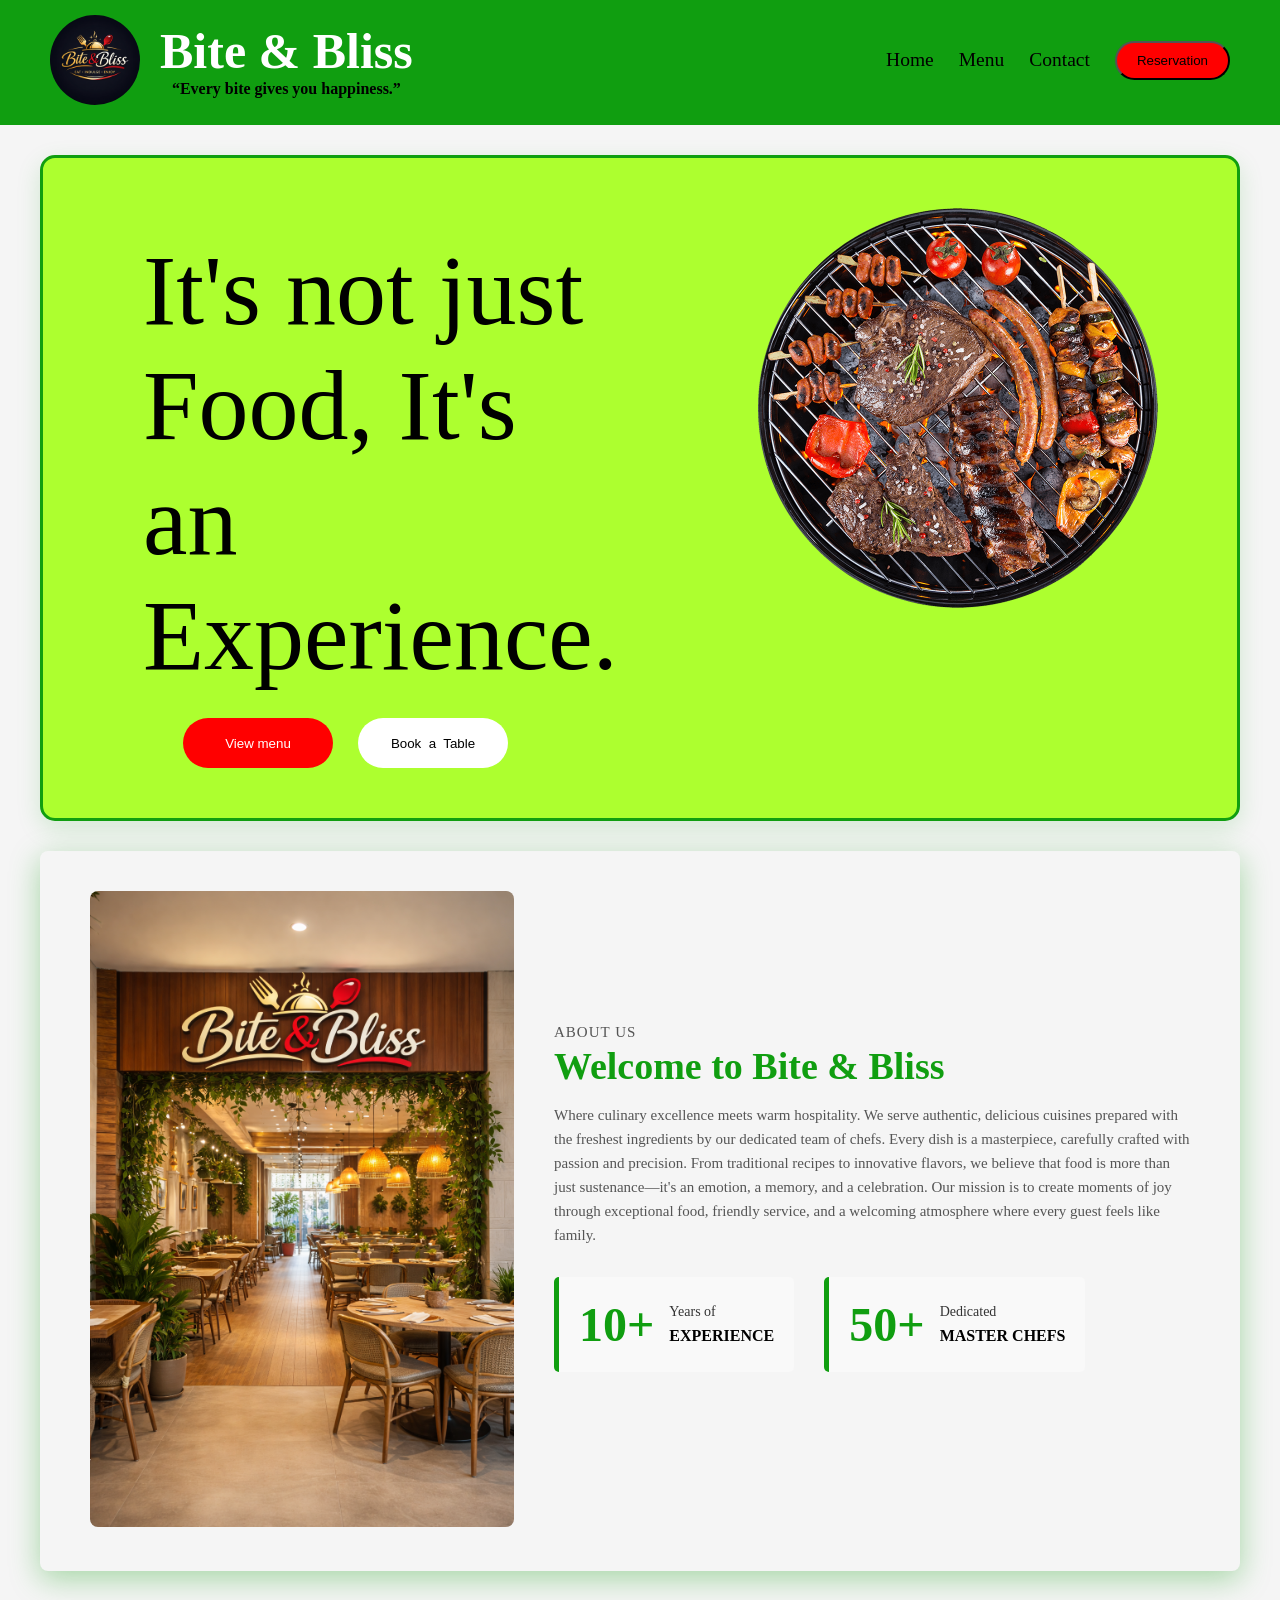
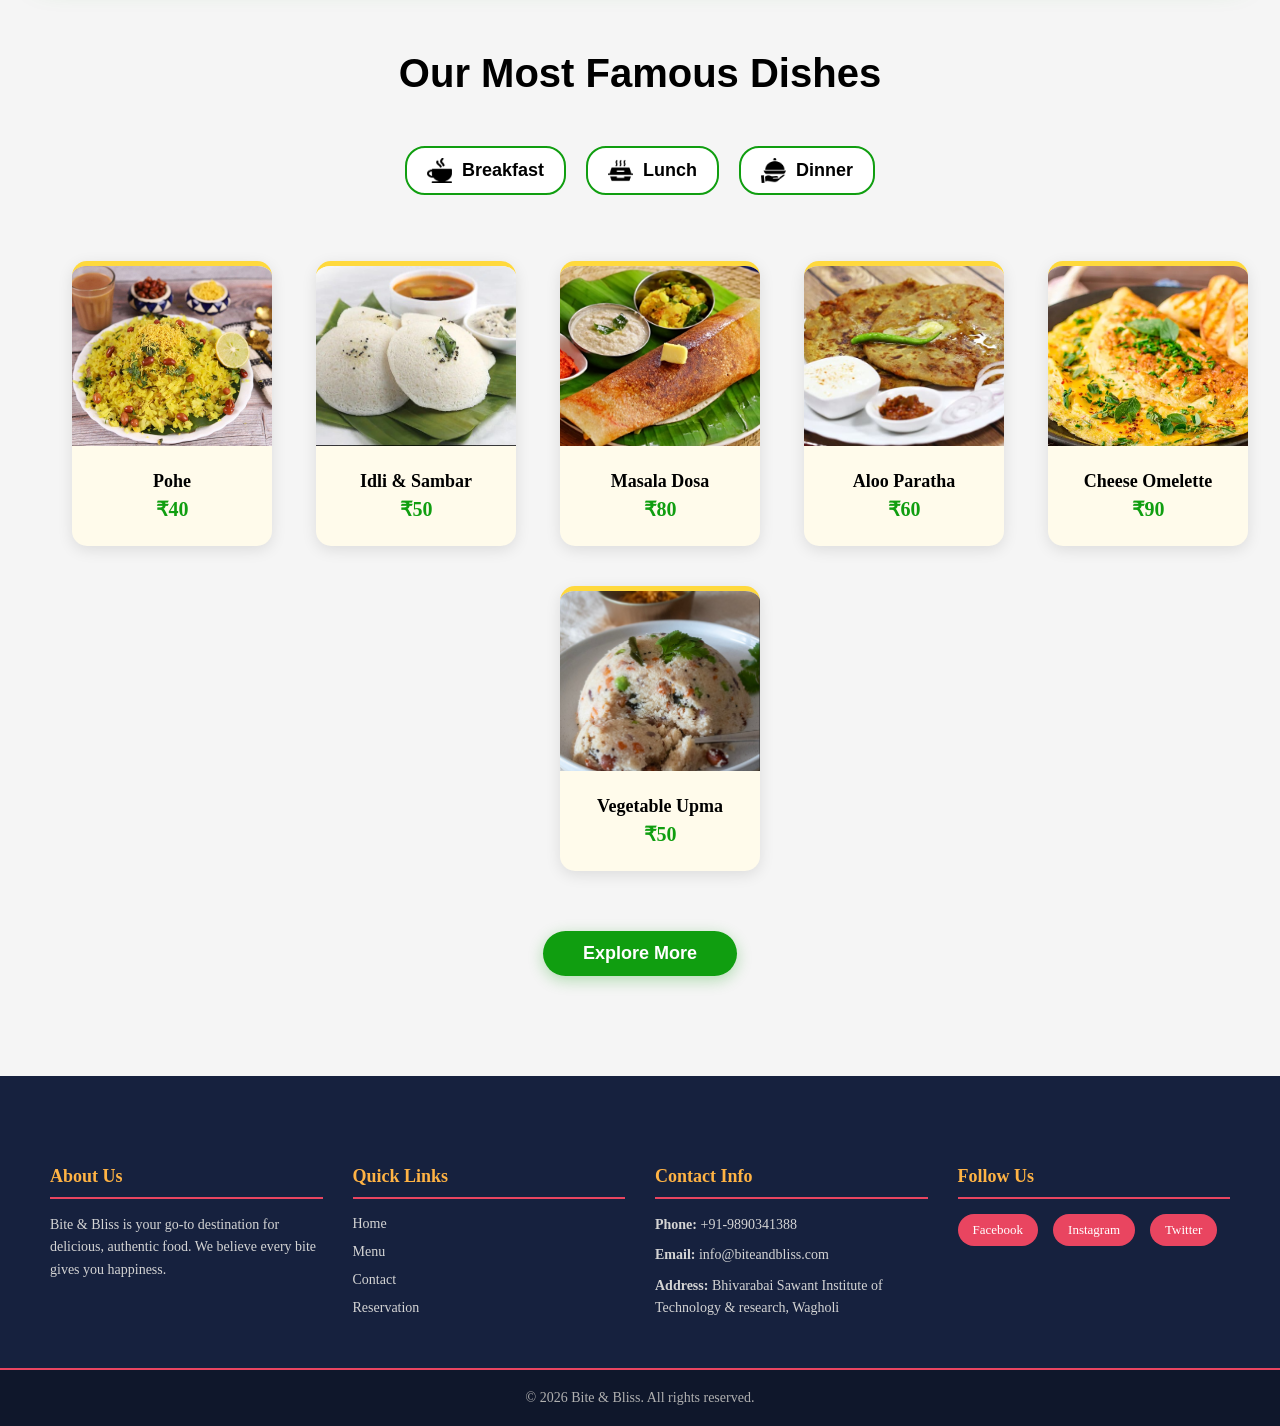
<file: index.html>
<!DOCTYPE html>
<html lang="en">
<head>
    <meta charset="UTF-8">
    <meta name="viewport" content="width=device-width, initial-scale=1.0">
    <link rel="stylesheet" href="style.css">
    <link rel="icon" type="image/png" href="./images/logo.png">
    <title>Bite & Bliss</title>
</head>
<body>

    <!-- Header Section -->
    <div class="header">
        <div class="name">
            <img src="./images/logo.png" alt="Bite & Bliss Logo" class="logo"> 
            <div class="header_text">
                <h1>Bite & Bliss </h1>
                <b>“Every bite gives you happiness.”</b>
            </div>
        </div>
        <div class="header_content"> 
            <a href="index.html">Home</a>
            <a href="menu.html">Menu</a>
            <a href="contact.html">Contact</a>
            <button href="reservation.html" class="reserve"> Reservation</button>
        </div>
    </div>
    <!-- Header Section -->

    <!-- body Section -->
     <div>
        <div class="main">
            <div class="main_content">
                <div> 
                    <p> It's not just Food, It's an Experience.</p>
                </div>
                <div style="margin-top: 25px; margin-left: 40px; display: flex; gap: 25px;">
                    <button class="menu_button" onclick="window.location.href='menu.html'"> View menu </button>
                    <button class="book_table"> Book &nbsp;a&nbsp; Table</button> 
                </div>
            </div>
            <div>
                <img src="./images/food.png" alt="Food Image" class="food_image">
            </div>
        </div>

        <!-- About Us Section -->
        <div class="about_us_section">
            <div class="about_simple">
                <div class="about_left">
                    <img src="./images/restro_interior_f.png" alt="Bite & Bliss Restaurant" class="about_img">
                </div>
                <div class="about_right">
                    <p class="about_us_label">About us</p>
                    <h1 class="about_welcome_heading">Welcome to Bite & Bliss</h1>
                    <p class="about_description">Where culinary excellence meets warm hospitality. We serve authentic, delicious cuisines prepared with the freshest ingredients by our dedicated team of chefs. Every dish is a masterpiece, carefully crafted with passion and precision. From traditional recipes to innovative flavors, we believe that food is more than just sustenance—it's an emotion, a memory, and a celebration. Our mission is to create moments of joy through exceptional food, friendly service, and a welcoming atmosphere where every guest feels like family.</p>
                    <div class="about_highlights">
                        <div class="highlight_box">
                            <div class="highlight_number">10+</div>
                            <div class="highlight_text">Years of<br><strong>EXPERIENCE</strong></div>
                        </div>
                        <div class="highlight_box">
                            <div class="highlight_number">50+</div>
                            <div class="highlight_text">Dedicated<br><strong>MASTER CHEFS</strong></div>
                        </div>
                    </div>
                </div>
            </div>
        </div>
        <!-- About Us Section -->

        <div class="menu_section">
            <div class="menu_heading">
                <h1>Our Most Famous Dishes </h1>
            </div>
            <div class="eating_time">
                <button class="meal_btn" onclick="filterMenu('breakfast')"> <img src="./images/breakfast.png" alt="Breakfast Image" class="eating_icon"> Breakfast </button>
                <button class="meal_btn" onclick="filterMenu('lunch')"> <img src="./images/lunch.png" alt="Lunch Image" class="eating_icon"> Lunch </button>
                <button class="meal_btn" onclick="filterMenu('dinner')"> <img src="./images/dinner.png" alt="Dinner Image" class="eating_icon"> Dinner </button>
            </div>
           <menu id="menuContainer">
                <!-- BREAKFAST ITEMS -->
                <div class="menu_item breakfast">
                    <div class="card">
                        <img src="./images/pohe.jpg" alt="Pohe" class="dish_image">
                        <div class="card_content">
                            <p class="dish_name">Pohe</p>
                            <p class="dish_price">₹40</p>
                        </div>
                    </div>
                </div>
                <div class="menu_item breakfast">
                    <div class="card">
                        <img src="./images/idli.jpg" alt="Idli" class="dish_image">
                        <div class="card_content">
                            <p class="dish_name">Idli & Sambar</p>
                            <p class="dish_price">₹50</p>
                        </div>
                    </div>
                </div>
                <div class="menu_item breakfast">
                    <div class="card">
                        <img src="./images/dosa.jpg" alt="Dosa" class="dish_image">
                        <div class="card_content">
                            <p class="dish_name"> Masala Dosa</p>
                            <p class="dish_price">₹80</p>
                        </div>
                    </div>
                </div>
                <div class="menu_item breakfast">
                    <div class="card">
                        <img src="./images/paratha.jpg" alt="Paratha" class="dish_image">
                        <div class="card_content">
                            <p class="dish_name">Aloo Paratha</p>
                            <p class="dish_price">₹60</p>
                        </div>
                    </div>
                </div>
                <div class="menu_item breakfast">
                    <div class="card">
                        <img src="./images/omellette.jpg" alt="Omelette" class="dish_image">
                        <div class="card_content">
                            <p class="dish_name">Cheese Omelette</p>
                            <p class="dish_price">₹90</p>
                        </div>
                    </div>
                </div>
                <div class="menu_item breakfast">
                    <div class="card">
                        <img src="./images/Upma.jpg" alt="Upma" class="dish_image">
                        <div class="card_content">
                            <p class="dish_name">Vegetable Upma</p>
                            <p class="dish_price">₹50</p>
                        </div>
                    </div>
                </div>

                <!-- LUNCH ITEMS -->
                <div class="menu_item lunch" style="display: none;">
                    <div class="card">
                        <img src="./images/biryani.jpg" alt="Biryani" class="dish_image">
                        <div class="card_content">
                            <p class="dish_name">Hyderabadi Biryani</p>
                            <p class="dish_price">₹320</p>
                        </div>
                    </div>
                </div>
                <div class="menu_item lunch" style="display: none;">
                    <div class="card">
                        <img src="./images/indian_thali.jpg" alt="Thali" class="dish_image">
                        <div class="card_content">
                            <p class="dish_name">Indian Thali</p>
                            <p class="dish_price">₹260</p>
                        </div>
                    </div>
                </div>
                <div class="menu_item lunch" style="display: none;">
                    <div class="card">
                        <img src="./images/butter_chicken.jpg" alt="Butter Chicken" class="dish_image">
                        <div class="card_content">
                            <p class="dish_name">Butter Chicken</p>
                            <p class="dish_price">₹280</p>
                        </div>
                    </div>
                </div>
                <div class="menu_item lunch" style="display: none;">
                    <div class="card">
                        <img src="./images/paneer_tikka.jpg" alt="Paneer Tikka" class="dish_image">
                        <div class="card_content">
                            <p class="dish_name">Paneer Tikka Masala</p>
                            <p class="dish_price">₹250</p>
                        </div>
                    </div>
                </div>
                <div class="menu_item lunch" style="display: none;">
                    <div class="card">
                        <img src="./images/margharita.jpg" alt="Pizza" class="dish_image">
                        <div class="card_content">
                            <p class="dish_name">Margherita Pizza</p>
                            <p class="dish_price">₹180</p>
                        </div>
                    </div>
                </div>
                <div class="menu_item lunch" style="display: none;">
                    <div class="card">
                        <img src="./images/pulao.jpg" alt="Pulao" class="dish_image">
                        <div class="card_content">
                            <p class="dish_name">Vegetable Pulao</p>
                            <p class="dish_price">₹120</p>
                        </div>
                    </div>
                </div>

                <!-- DINNER ITEMS -->
                <div class="menu_item dinner" style="display: none;">
                    <div class="card">
                        <img src="./images/roti_curry.png" alt="Roti & Curry" class="dish_image">
                        <div class="card_content">
                            <p class="dish_name">Roti & Curry</p>
                            <p class="dish_price">₹120</p>
                        </div>
                    </div>
                </div>
                <div class="menu_item dinner" style="display: none;">
                    <div class="card">
                        <img src="./images/dal_makhani.jpg" alt="Dal & Rice" class="dish_image">
                        <div class="card_content">
                            <p class="dish_name">Dal Makhani Rice</p>
                            <p class="dish_price">₹180</p>
                        </div>
                    </div>
                </div>
                <div class="menu_item dinner" style="display: none;">
                    <div class="card">
                        <img src="./images/tanduri_chicken.jpg" alt="Tandoori Chicken" class="dish_image">
                        <div class="card_content">
                            <p class="dish_name">Tandoori Chicken</p>
                            <p class="dish_price">₹280</p>
                        </div>
                    </div>
                </div>
                <div class="menu_item dinner" style="display: none;">
                    <div class="card">
                        <img src="./images/garlic_naan.jpg" alt="Garlic Naan" class="dish_image">
                        <div class="card_content">
                            <p class="dish_name">Garlic Naan</p>
                            <p class="dish_price">₹80</p>
                        </div>
                    </div>
                </div>
                <div class="menu_item dinner" style="display: none;">
                    <div class="card">
                        <img src="./images/spagheti.webp" alt="Spaghetti" class="dish_image">
                        <div class="card_content">
                            <p class="dish_name">Spaghetti Carbonara</p>
                            <p class="dish_price">₹210</p>
                        </div>
                    </div>
                </div>
                <div class="menu_item dinner" style="display: none;">
                    <div class="card">
                        <img src="./images/fish_curry.jpg" alt="Fish Curry" class="dish_image">
                        <div class="card_content">
                            <p class="dish_name">Fish Curry</p>
                            <p class="dish_price">₹260</p>
                        </div>
                    </div>
                </div>
            </menu>
            <div style="text-align: center; margin-top: 40px;">
                <button class="explore_more_btn" onclick="window.location.href='menu.html'">Explore More</button>
            </div>
        </div>
    </div>
    <!-- body Section -->

    <div class="footer">
        <div class="footer_container">
            <div class="footer_section">
                <h3>About Us</h3>
                <p>Bite & Bliss is your go-to destination for delicious, authentic food. We believe every bite gives you happiness.</p>
            </div>

            <div class="footer_section">
                <h3>Quick Links</h3>
                <ul>
                    <li><a href="index.html">Home</a></li>
                    <li><a href="menu.html">Menu</a></li>
                    <li><a href="contact.html">Contact</a></li>
                    <li><a href="reservation.html">Reservation</a></li>
                </ul>
            </div>

            <div class="footer_section">
                <h3>Contact Info</h3>
                <p><strong>Phone:</strong> +91-9890341388</p>
                <p><strong>Email:</strong> info@biteandbliss.com</p>
                <p><strong>Address:</strong> Bhivarabai Sawant Institute of Technology & research, Wagholi</p>
            </div>

            <div class="footer_section">
                <h3>Follow Us</h3>
                <div class="social_links">
                    <a href="https://www.instagram.com/prasadpatil.in?utm_source=ig_web_button_share_sheet&igsh=ZDNlZDc0MzIxNw==" class="social_icon">Facebook</a>
                    <a href="#" class="social_icon">Instagram</a>
                    <a href="#" class="social_icon">Twitter</a>
                </div>
            </div>
        </div>

        <div class="footer_bottom">
            <p>&copy; 2026 Bite & Bliss. All rights reserved.</p>
        </div>
    </div>

</body>
</html>
</file>
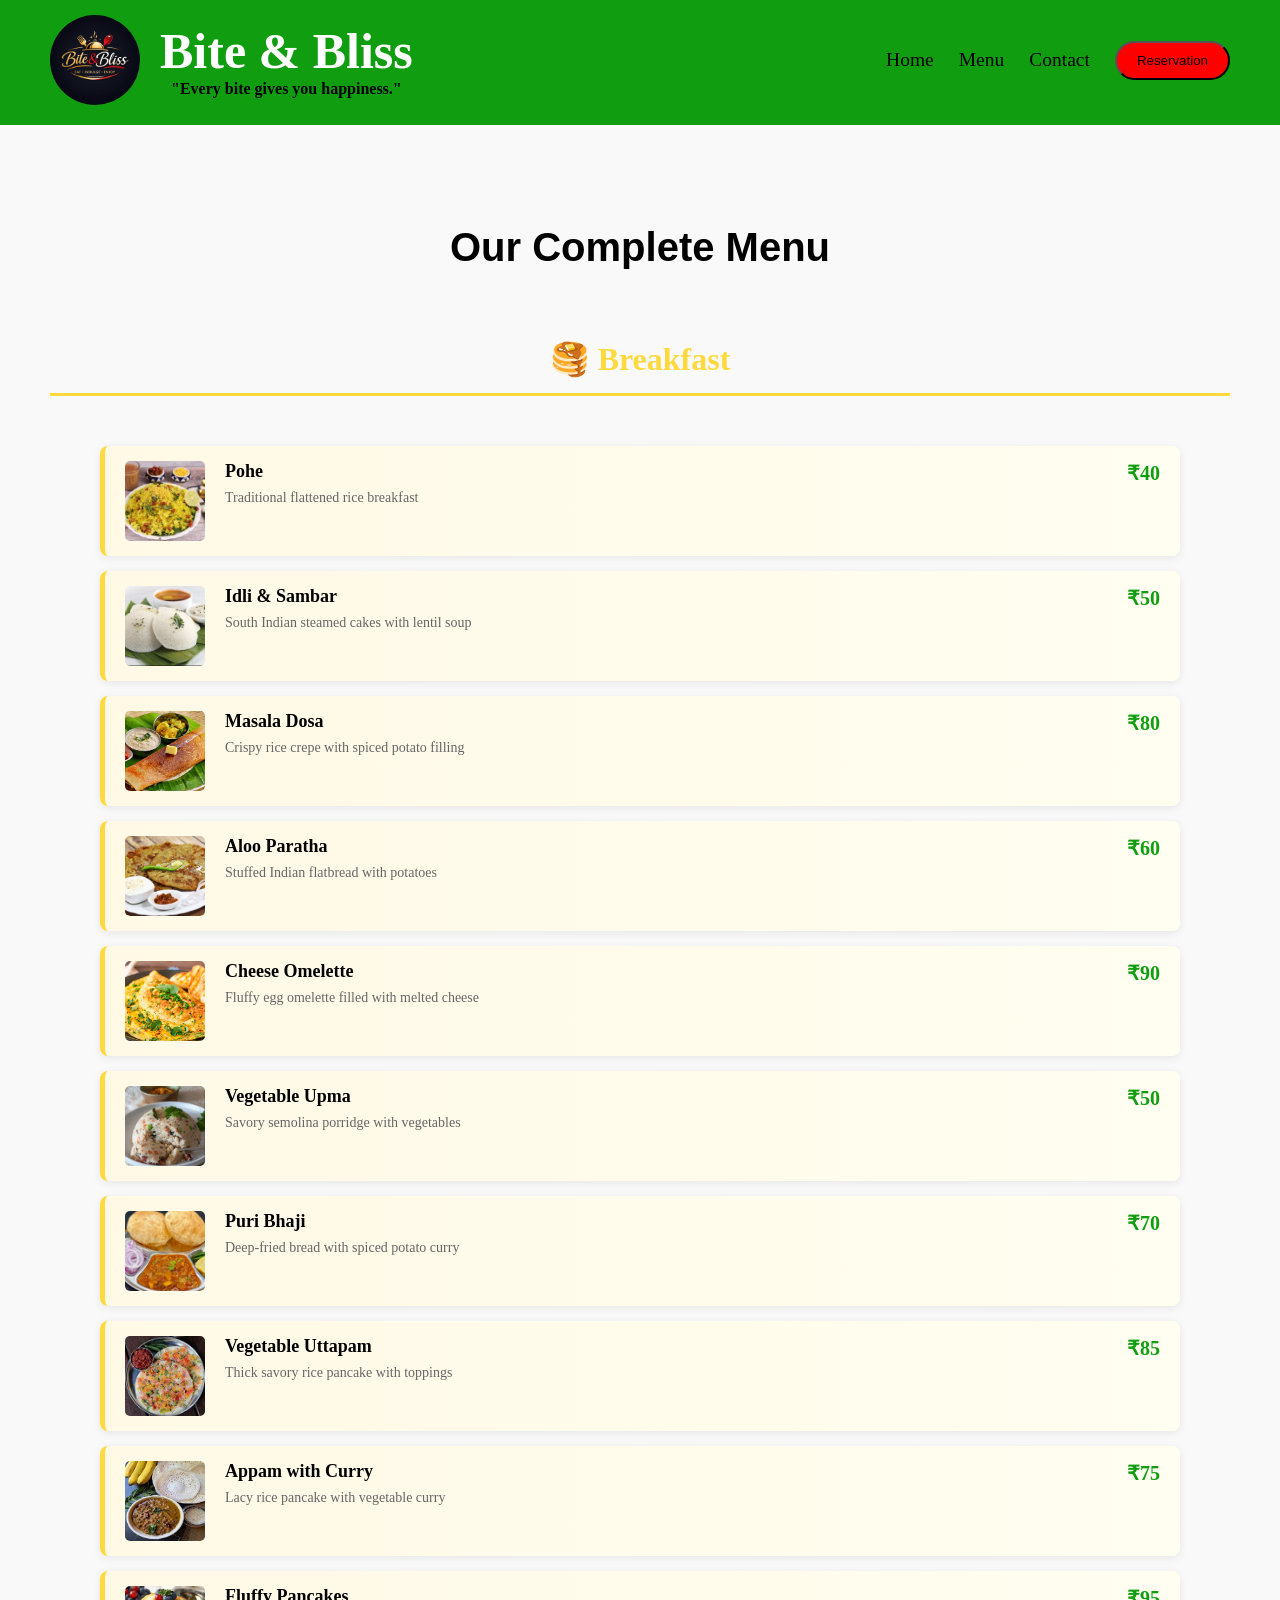
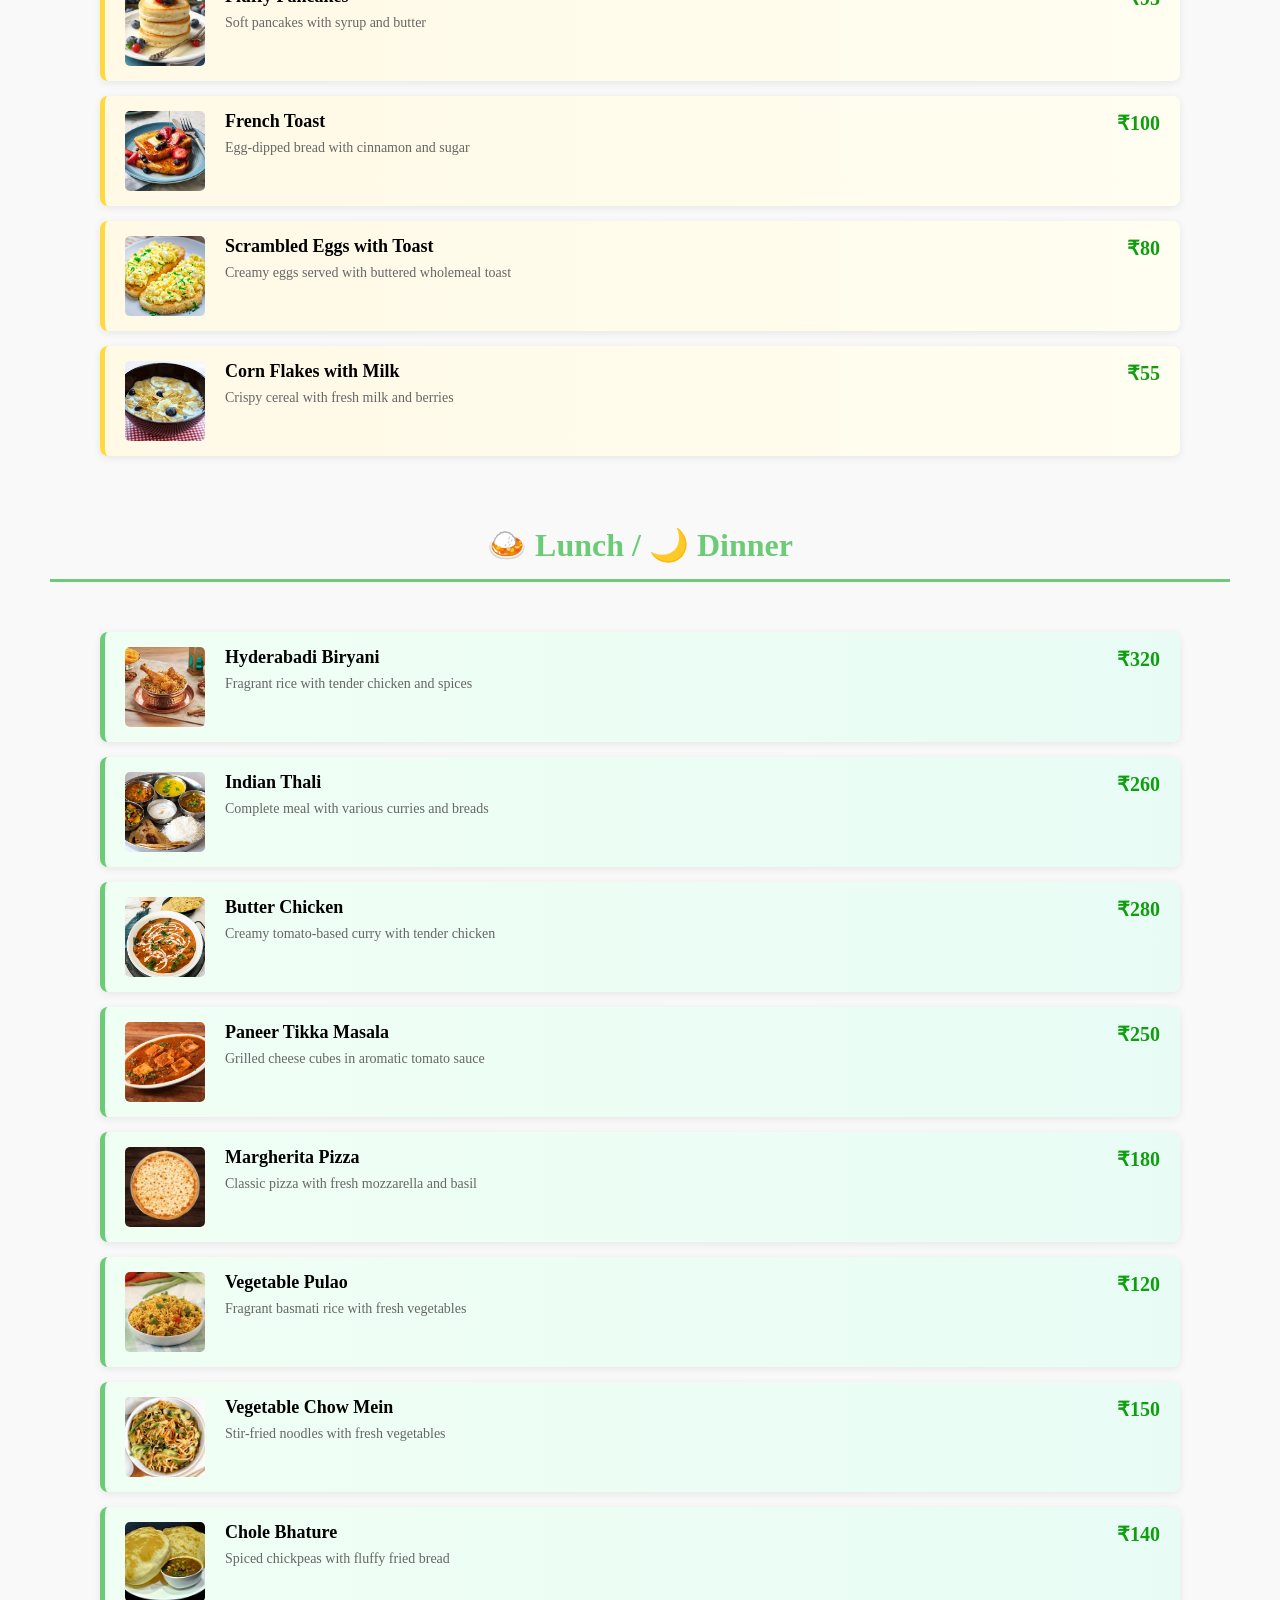
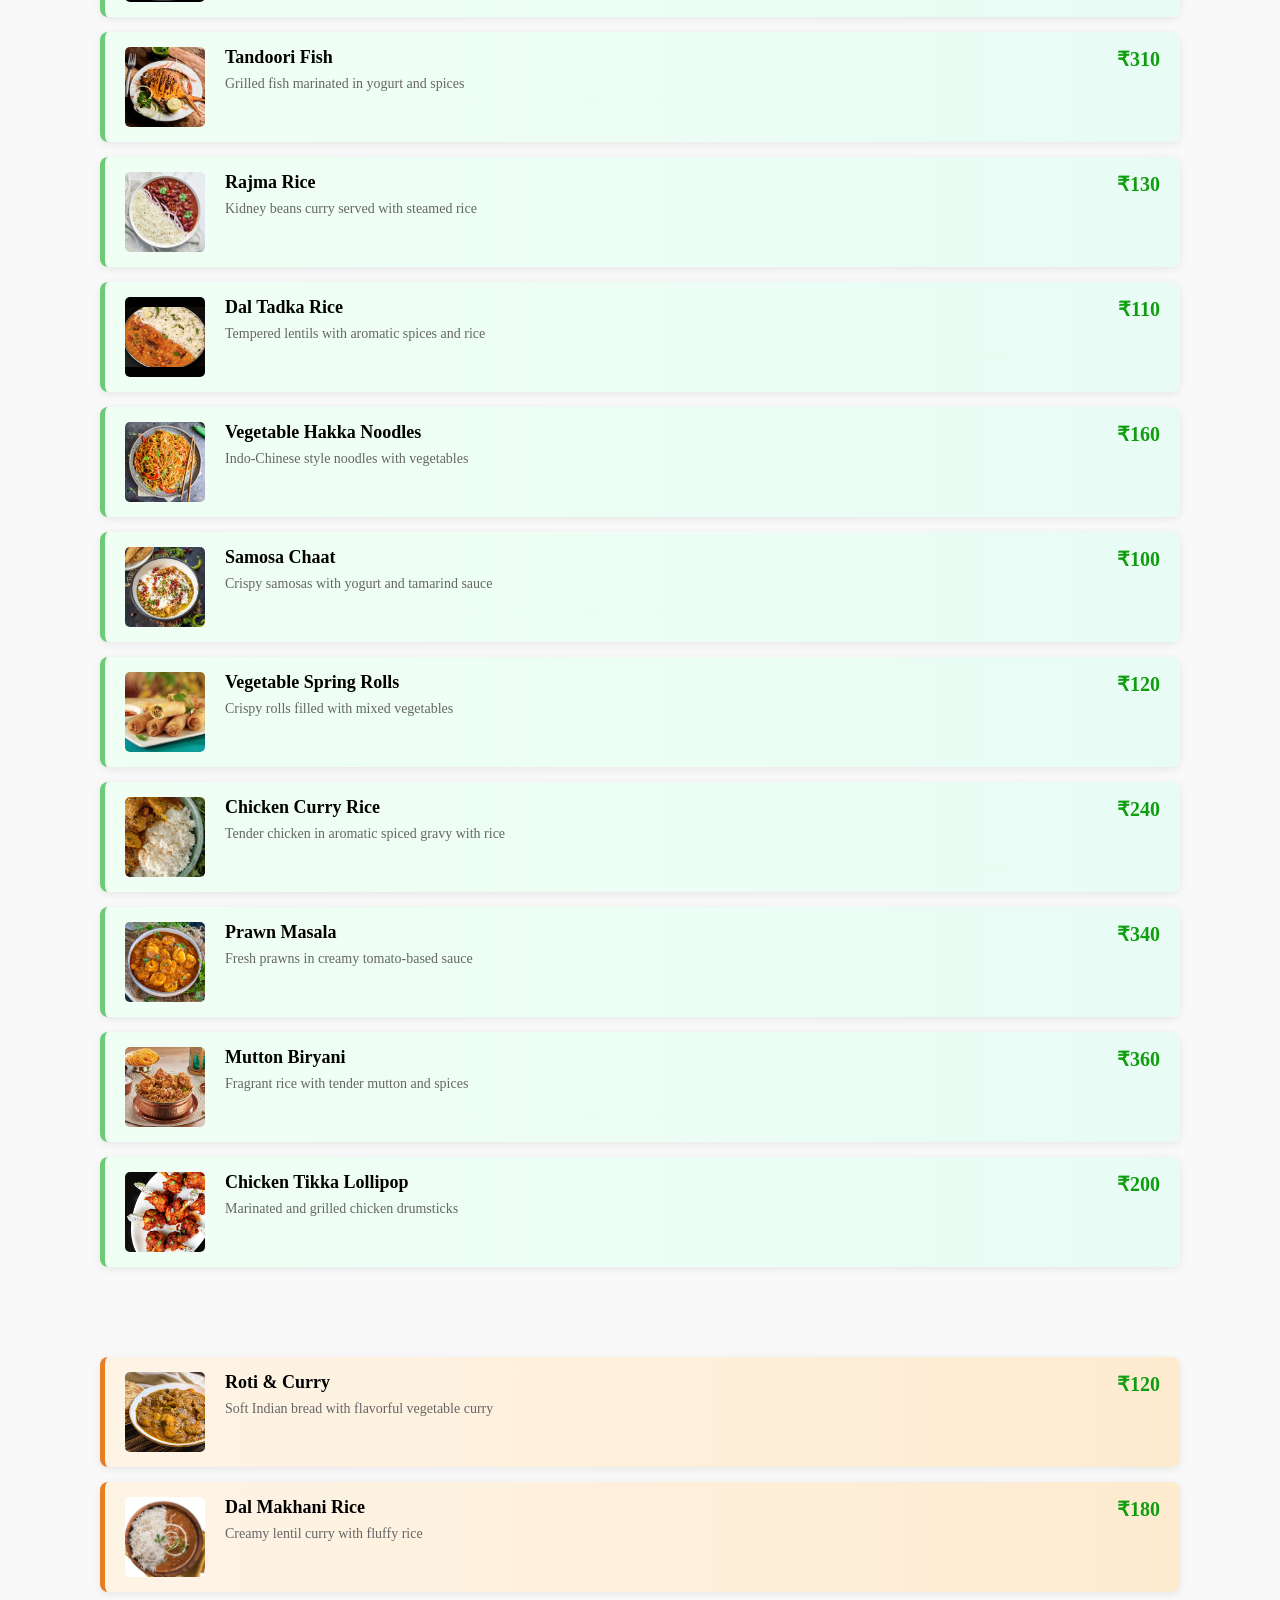
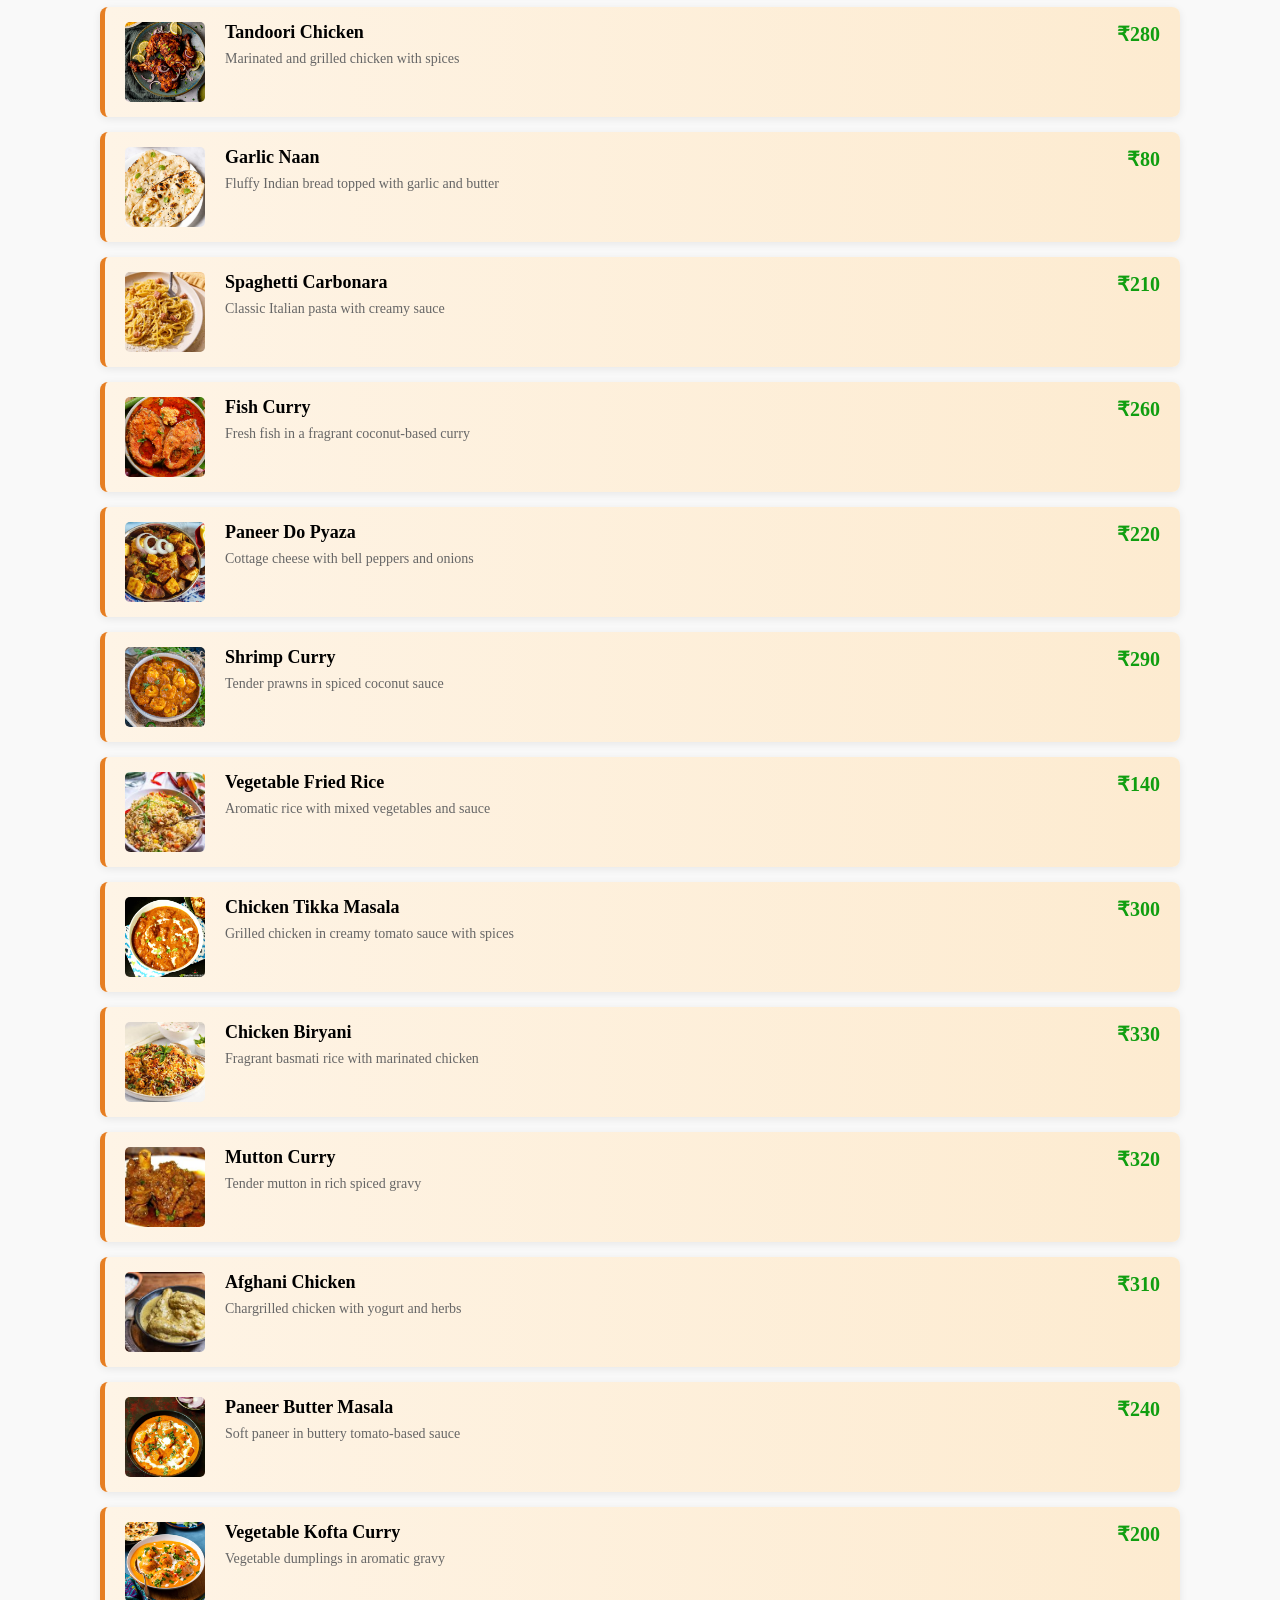
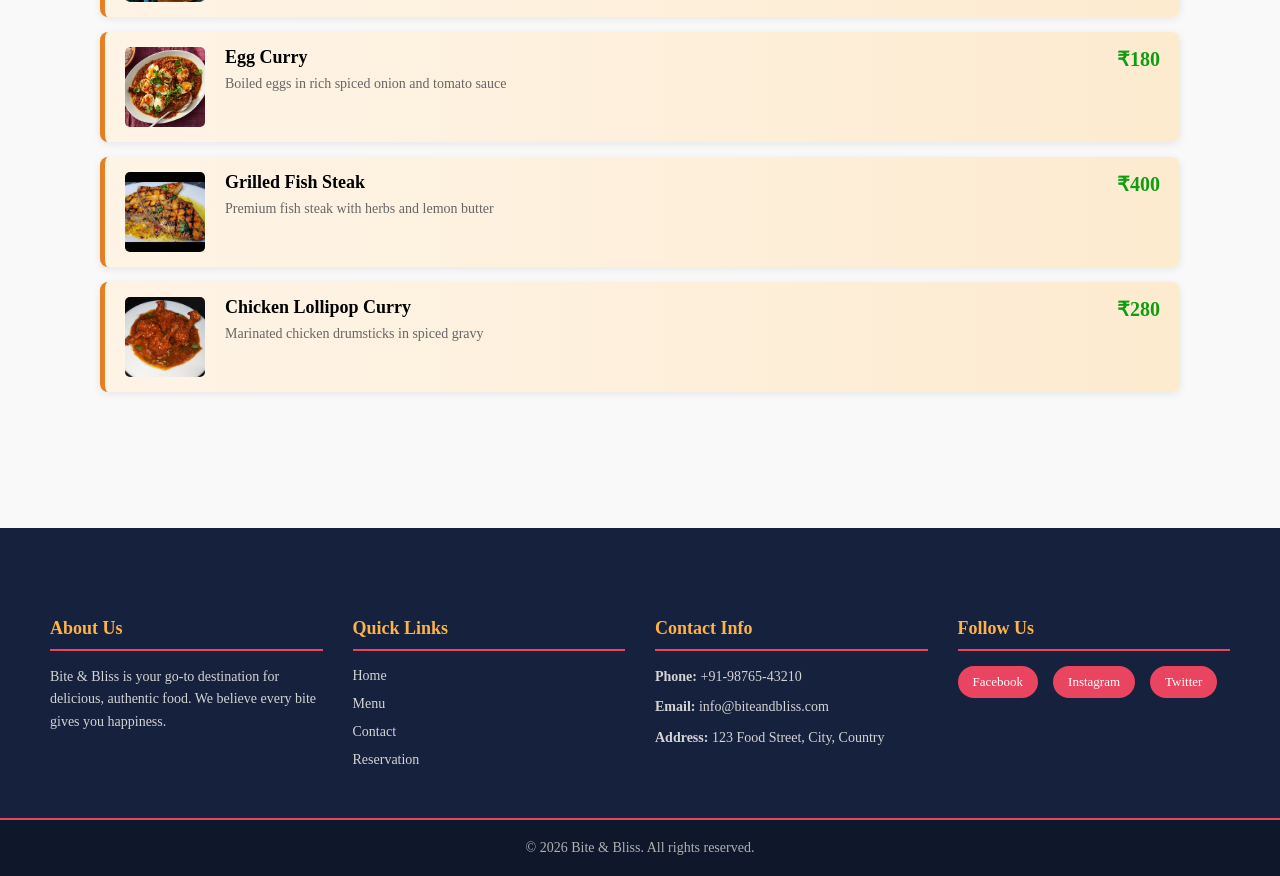
<file: menu.html>
<!DOCTYPE html>
<html lang="en">
<head>
    <meta charset="UTF-8">
    <meta name="viewport" content="width=device-width, initial-scale=1.0">
    <link rel="stylesheet" href="style.css">
    <link rel="icon" type="image/png" href="./images/logo.png">
    <title>Menu - Bite & Bliss</title>
</head>
<body class="menu-page-wrapper">

    <!-- Header Section -->
    <div class="header">
        <div class="name">
            <img src="./images/logo.png" alt="Bite & Bliss Logo" class="logo"> 
            <div class="header_text">
                <h1>Bite & Bliss </h1>
                <b>"Every bite gives you happiness."</b>
            </div>
        </div>
        <div class="header_content"> 
            <a href="index.html">Home</a>
            <a href="menu.html">Menu</a>
            <a href="contact.html">Contact</a>
            <button href="reservation.html" class="reserve"> Reservation</button>
        </div>
    </div>
    <!-- Header Section -->

    <!-- Body Section -->
    <div>
        <div class="menu_section menu-section-container">
            <div class="menu_heading">
                <h1>Our Complete Menu</h1>
            </div>

            <!-- BREAKFAST SECTION -->
            <div class="menu-section-div">
                <h2 class="menu-section-heading breakfast">🥞 Breakfast</h2>
                <menu id="breakfastContainer" class="menu-container">
                    <div class="menu-item-row breakfast">
                        <img src="./images/pohe.jpg" alt="Pohe" class="menu-item-image">
                        <div class="menu-item-details">
                            <p class="dish_name menu-item-name">Pohe</p>
                            <p class="menu-item-description">Traditional flattened rice breakfast</p>
                        </div>
                        <p class="menu-item-price">₹40</p>
                    </div>
                    <div class="menu-item-row breakfast">
                        <img src="./images/idli.jpg" alt="Idli" class="menu-item-image">
                        <div class="menu-item-details">
                            <p class="dish_name menu-item-name">Idli & Sambar</p>
                            <p class="menu-item-description">South Indian steamed cakes with lentil soup</p>
                        </div>
                        <p class="menu-item-price">₹50</p>
                    </div>
                    <div class="menu-item-row breakfast">
                        <img src="./images/dosa.jpg" alt="Dosa" class="menu-item-image">
                        <div class="menu-item-details">
                            <p class="dish_name menu-item-name">Masala Dosa</p>
                            <p class="menu-item-description">Crispy rice crepe with spiced potato filling</p>
                        </div>
                        <p class="menu-item-price">₹80</p>
                    </div>
                    <div class="menu-item-row breakfast">
                        <img src="./images/paratha.jpg" alt="Paratha" class="menu-item-image">
                        <div class="menu-item-details">
                            <p class="dish_name menu-item-name">Aloo Paratha</p>
                            <p class="menu-item-description">Stuffed Indian flatbread with potatoes</p>
                        </div>
                        <p class="menu-item-price">₹60</p>
                    </div>
                    <div class="menu-item-row breakfast">
                        <img src="./images/omellette.jpg" alt="Omelette" class="menu-item-image">
                        <div class="menu-item-details">
                            <p class="dish_name menu-item-name">Cheese Omelette</p>
                            <p class="menu-item-description">Fluffy egg omelette filled with melted cheese</p>
                        </div>
                        <p class="menu-item-price">₹90</p>
                    </div>
                    <div class="menu-item-row breakfast">
                        <img src="./images/Upma.jpg" alt="Upma" class="menu-item-image">
                        <div class="menu-item-details">
                            <p class="dish_name menu-item-name">Vegetable Upma</p>
                            <p class="menu-item-description">Savory semolina porridge with vegetables</p>
                        </div>
                        <p class="menu-item-price">₹50</p>
                    </div>
                    <div class="menu-item-row breakfast">
                        <img src="./images/puri_bhaji.jpg" alt="Puri Bhaji" class="menu-item-image">
                        <div class="menu-item-details">
                            <p class="dish_name menu-item-name">Puri Bhaji</p>
                            <p class="menu-item-description">Deep-fried bread with spiced potato curry</p>
                        </div>
                        <p class="menu-item-price">₹70</p>
                    </div>
                    <div class="menu-item-row breakfast">
                        <img src="./images/uttappam.jpg" alt="Uttapam" class="menu-item-image">
                        <div class="menu-item-details">
                            <p class="dish_name menu-item-name">Vegetable Uttapam</p>
                            <p class="menu-item-description">Thick savory rice pancake with toppings</p>
                        </div>
                        <p class="menu-item-price">₹85</p>
                    </div>
                    <div class="menu-item-row breakfast">
                        <img src="./images/appam.jpg" alt="Appam" class="menu-item-image">
                        <div class="menu-item-details">
                            <p class="dish_name menu-item-name">Appam with Curry</p>
                            <p class="menu-item-description">Lacy rice pancake with vegetable curry</p>
                        </div>
                        <p class="menu-item-price">₹75</p>
                    </div>
                    <div class="menu-item-row breakfast">
                        <img src="./images/pancake.jpg" alt="Pancakes" class="menu-item-image">
                        <div class="menu-item-details">
                            <p class="dish_name menu-item-name">Fluffy Pancakes</p>
                            <p class="menu-item-description">Soft pancakes with syrup and butter</p>
                        </div>
                        <p class="menu-item-price">₹95</p>
                    </div>
                    <div class="menu-item-row breakfast">
                        <img src="./images/franch.jpg" alt="French Toast" class="menu-item-image">
                        <div class="menu-item-details">
                            <p class="dish_name menu-item-name">French Toast</p>
                            <p class="menu-item-description">Egg-dipped bread with cinnamon and sugar</p>
                        </div>
                        <p class="menu-item-price">₹100</p>
                    </div>
                    <div class="menu-item-row breakfast">
                        <img src="./images/scrumbled_eggs.jpg" alt="Scrambled Eggs" class="menu-item-image">
                        <div class="menu-item-details">
                            <p class="dish_name menu-item-name">Scrambled Eggs with Toast</p>
                            <p class="menu-item-description">Creamy eggs served with buttered wholemeal toast</p>
                        </div>
                        <p class="menu-item-price">₹80</p>
                    </div>
                    <div class="menu-item-row breakfast">
                        <img src="./images/corn_flakes.jpg" alt="Corn Flakes" class="menu-item-image">
                        <div class="menu-item-details">
                            <p class="dish_name menu-item-name">Corn Flakes with Milk</p>
                            <p class="menu-item-description">Crispy cereal with fresh milk and berries</p>
                        </div>
                        <p class="menu-item-price">₹55</p>
                    </div>
                </menu>
            </div>

            <!-- LUNCH / DINNER SECTION -->
            <div class="menu-section-div">
                <h2 class="menu-section-heading lunch">🍛 Lunch / 🌙 Dinner </h2>
                <menu id="lunchContainer" class="menu-container">
                    <div class="menu-item-row lunch">
                        <img src="./images/biryani.jpg" alt="Biryani" class="menu-item-image">
                        <div class="menu-item-details">
                            <p class="dish_name menu-item-name">Hyderabadi Biryani</p>
                            <p class="menu-item-description">Fragrant rice with tender chicken and spices</p>
                        </div>
                        <p class="menu-item-price">₹320</p>
                    </div>
                    <div class="menu-item-row lunch">
                        <img src="./images/indian_thali.jpg" alt="Thali" class="menu-item-image">
                        <div class="menu-item-details">
                            <p class="dish_name menu-item-name">Indian Thali</p>
                            <p class="menu-item-description">Complete meal with various curries and breads</p>
                        </div>
                        <p class="menu-item-price">₹260</p>
                    </div>
                    <div class="menu-item-row lunch">
                        <img src="./images/butter_chicken.jpg" alt="Butter Chicken" class="menu-item-image">
                        <div class="menu-item-details">
                            <p class="dish_name menu-item-name">Butter Chicken</p>
                            <p class="menu-item-description">Creamy tomato-based curry with tender chicken</p>
                        </div>
                        <p class="menu-item-price">₹280</p>
                    </div>
                    <div class="menu-item-row lunch">
                        <img src="./images/paneer_tikka.jpg" alt="Paneer Tikka" class="menu-item-image">
                        <div class="menu-item-details">
                            <p class="dish_name menu-item-name">Paneer Tikka Masala</p>
                            <p class="menu-item-description">Grilled cheese cubes in aromatic tomato sauce</p>
                        </div>
                        <p class="menu-item-price">₹250</p>
                    </div>
                    <div class="menu-item-row lunch">
                        <img src="./images/margharita.jpg" alt="Pizza" class="menu-item-image">
                        <div class="menu-item-details">
                            <p class="dish_name menu-item-name">Margherita Pizza</p>
                            <p class="menu-item-description">Classic pizza with fresh mozzarella and basil</p>
                        </div>
                        <p class="menu-item-price">₹180</p>
                    </div>
                    <div class="menu-item-row lunch">
                        <img src="./images/pulao.jpg" alt="Pulao" class="menu-item-image">
                        <div class="menu-item-details">
                            <p class="dish_name menu-item-name">Vegetable Pulao</p>
                            <p class="menu-item-description">Fragrant basmati rice with fresh vegetables</p>
                        </div>
                        <p class="menu-item-price">₹120</p>
                    </div>
                    <div class="menu-item-row lunch">
                        <img src="./images/chowmin.jpg" alt="Chow Mein" class="menu-item-image">
                        <div class="menu-item-details">
                            <p class="dish_name menu-item-name">Vegetable Chow Mein</p>
                            <p class="menu-item-description">Stir-fried noodles with fresh vegetables</p>
                        </div>
                        <p class="menu-item-price">₹150</p>
                    </div>
                    <div class="menu-item-row lunch">
                        <img src="./images/chole_bhature.jpg" alt="Chole Bhature" class="menu-item-image">
                        <div class="menu-item-details">
                            <p class="dish_name menu-item-name">Chole Bhature</p>
                            <p class="menu-item-description">Spiced chickpeas with fluffy fried bread</p>
                        </div>
                        <p class="menu-item-price">₹140</p>
                    </div>
                    <div class="menu-item-row lunch">
                        <img src="./images/tanduri_fish.jpg" alt="Tandoori Fish" class="menu-item-image">
                        <div class="menu-item-details">
                            <p class="dish_name menu-item-name">Tandoori Fish</p>
                            <p class="menu-item-description">Grilled fish marinated in yogurt and spices</p>
                        </div>
                        <p class="menu-item-price">₹310</p>
                    </div>
                    <div class="menu-item-row lunch">
                        <img src="./images/rajma_rice.jpg" alt="Rajma Rice" class="menu-item-image">
                        <div class="menu-item-details">
                            <p class="dish_name menu-item-name">Rajma Rice</p>
                            <p class="menu-item-description">Kidney beans curry served with steamed rice</p>
                        </div>
                        <p class="menu-item-price">₹130</p>
                    </div>
                    <div class="menu-item-row lunch">
                        <img src="./images/dal_tadka.jpg" alt="Dal Rice" class="menu-item-image">
                        <div class="menu-item-details">
                            <p class="dish_name menu-item-name">Dal Tadka Rice</p>
                            <p class="menu-item-description">Tempered lentils with aromatic spices and rice</p>
                        </div>
                        <p class="menu-item-price">₹110</p>
                    </div>
                    <div class="menu-item-row lunch">
                        <img src="./images/hakka_noodles.webp" alt="Hakka Noodles" class="menu-item-image">
                        <div class="menu-item-details">
                            <p class="dish_name menu-item-name">Vegetable Hakka Noodles</p>
                            <p class="menu-item-description">Indo-Chinese style noodles with vegetables</p>
                        </div>
                        <p class="menu-item-price">₹160</p>
                    </div>
                    <div class="menu-item-row lunch">
                        <img src="./images/samosa_chat.jpg" alt="Samosa Chaat" class="menu-item-image">
                        <div class="menu-item-details">
                            <p class="dish_name menu-item-name">Samosa Chaat</p>
                            <p class="menu-item-description">Crispy samosas with yogurt and tamarind sauce</p>
                        </div>
                        <p class="menu-item-price">₹100</p>
                    </div>
                    <div class="menu-item-row lunch">
                        <img src="./images/spring_roll.jpg" alt="Spring Rolls" class="menu-item-image">
                        <div class="menu-item-details">
                            <p class="dish_name menu-item-name">Vegetable Spring Rolls</p>
                            <p class="menu-item-description">Crispy rolls filled with mixed vegetables</p>
                        </div>
                        <p class="menu-item-price">₹120</p>
                    </div>
                    <div class="menu-item-row lunch">
                        <img src="./images/chicken_rice.jpg" alt="Chicken Curry" class="menu-item-image">
                        <div class="menu-item-details">
                            <p class="dish_name menu-item-name">Chicken Curry Rice</p>
                            <p class="menu-item-description">Tender chicken in aromatic spiced gravy with rice</p>
                        </div>
                        <p class="menu-item-price">₹240</p>
                    </div>
                    <div class="menu-item-row lunch">
                        <img src="./images/prawn_masla.jpg" alt="Prawn Masala" class="menu-item-image">
                        <div class="menu-item-details">
                            <p class="dish_name menu-item-name">Prawn Masala</p>
                            <p class="menu-item-description">Fresh prawns in creamy tomato-based sauce</p>
                        </div>
                        <p class="menu-item-price">₹340</p>
                    </div>
                    <div class="menu-item-row lunch">
                        <img src="./images/mutton_biryani.jpg" alt="Mutton Biryani" class="menu-item-image">
                        <div class="menu-item-details">
                            <p class="dish_name menu-item-name">Mutton Biryani</p>
                            <p class="menu-item-description">Fragrant rice with tender mutton and spices</p>
                        </div>
                        <p class="menu-item-price">₹360</p>
                    </div>
                    <div class="menu-item-row lunch">
                        <img src="./images/chicken_tikka.jpg" alt="Chicken Tikka Lollipop" class="menu-item-image">
                        <div class="menu-item-details">
                            <p class="dish_name menu-item-name">Chicken Tikka Lollipop</p>
                            <p class="menu-item-description">Marinated and grilled chicken drumsticks</p>
                        </div>
                        <p class="menu-item-price">₹200</p>
                    </div>
                </menu>
            </div>
            <div class="menu-section-div">
                <menu id="dinnerContainer" class="menu-container">
                    <div class="menu-item-row dinner">
                        <img src="./images/roti_curry.png" alt="Roti & Curry" class="menu-item-image">
                        <div class="menu-item-details">
                            <p class="dish_name menu-item-name">Roti & Curry</p>
                            <p class="menu-item-description">Soft Indian bread with flavorful vegetable curry</p>
                        </div>
                        <p class="menu-item-price">₹120</p>
                    </div>
                    <div class="menu-item-row dinner">
                        <img src="./images/dal_makhani.jpg" alt="Dal & Rice" class="menu-item-image">
                        <div class="menu-item-details">
                            <p class="dish_name menu-item-name">Dal Makhani Rice</p>
                            <p class="menu-item-description">Creamy lentil curry with fluffy rice</p>
                        </div>
                        <p class="menu-item-price">₹180</p>
                    </div>
                    <div class="menu-item-row dinner">
                        <img src="./images/tanduri_chicken.jpg" alt="Tandoori Chicken" class="menu-item-image">
                        <div class="menu-item-details">
                            <p class="dish_name menu-item-name">Tandoori Chicken</p>
                            <p class="menu-item-description">Marinated and grilled chicken with spices</p>
                        </div>
                        <p class="menu-item-price">₹280</p>
                    </div>
                    <div class="menu-item-row dinner">
                        <img src="./images/garlic_naan.jpg" alt="Garlic Naan" class="menu-item-image">
                        <div class="menu-item-details">
                            <p class="dish_name menu-item-name">Garlic Naan</p>
                            <p class="menu-item-description">Fluffy Indian bread topped with garlic and butter</p>
                        </div>
                        <p class="menu-item-price">₹80</p>
                    </div>
                    <div class="menu-item-row dinner">
                        <img src="./images/spagheti.webp" alt="Spaghetti" class="menu-item-image">
                        <div class="menu-item-details">
                            <p class="dish_name menu-item-name">Spaghetti Carbonara</p>
                            <p class="menu-item-description">Classic Italian pasta with creamy sauce</p>
                        </div>
                        <p class="menu-item-price">₹210</p>
                    </div>
                    <div class="menu-item-row dinner">
                        <img src="./images/fish_curry.jpg" alt="Fish Curry" class="menu-item-image">
                        <div class="menu-item-details">
                            <p class="dish_name menu-item-name">Fish Curry</p>
                            <p class="menu-item-description">Fresh fish in a fragrant coconut-based curry</p>
                        </div>
                        <p class="menu-item-price">₹260</p>
                    </div>
                    <div class="menu-item-row dinner">
                        <img src="./images/paneer_do_pyaza.jpg" alt="Paneer Do Pyaza" class="menu-item-image">
                        <div class="menu-item-details">
                            <p class="dish_name menu-item-name">Paneer Do Pyaza</p>
                            <p class="menu-item-description">Cottage cheese with bell peppers and onions</p>
                        </div>
                        <p class="menu-item-price">₹220</p>
                    </div>
                    <div class="menu-item-row dinner">
                        <img src="./images/shrimph.jpg" alt="Shrimp Curry" class="menu-item-image">
                        <div class="menu-item-details">
                            <p class="dish_name menu-item-name">Shrimp Curry</p>
                            <p class="menu-item-description">Tender prawns in spiced coconut sauce</p>
                        </div>
                        <p class="menu-item-price">₹290</p>
                    </div>
                    <div class="menu-item-row dinner">
                        <img src="./images/fried_rice.jpg" alt="Vegetable Fried Rice" class="menu-item-image">
                        <div class="menu-item-details">
                            <p class="dish_name menu-item-name">Vegetable Fried Rice</p>
                            <p class="menu-item-description">Aromatic rice with mixed vegetables and sauce</p>
                        </div>
                        <p class="menu-item-price">₹140</p>
                    </div>
                    <div class="menu-item-row dinner">
                        <img src="./images/chicken-tikka-masala.jpg" alt="Chicken Tikka Masala" class="menu-item-image">
                        <div class="menu-item-details">
                            <p class="dish_name menu-item-name">Chicken Tikka Masala</p>
                            <p class="menu-item-description">Grilled chicken in creamy tomato sauce with spices</p>
                        </div>
                        <p class="menu-item-price">₹300</p>
                    </div>
                    <div class="menu-item-row dinner">
                        <img src="./images/chicken_biryani.jpg" alt="Chicken Biryani" class="menu-item-image">
                        <div class="menu-item-details">
                            <p class="dish_name menu-item-name">Chicken Biryani</p>
                            <p class="menu-item-description">Fragrant basmati rice with marinated chicken</p>
                        </div>
                        <p class="menu-item-price">₹330</p>
                    </div>
                    <div class="menu-item-row dinner">
                        <img src="./images/mutton_curry.jpg" alt="Mutton Curry" class="menu-item-image">
                        <div class="menu-item-details">
                            <p class="dish_name menu-item-name">Mutton Curry</p>
                            <p class="menu-item-description">Tender mutton in rich spiced gravy</p>
                        </div>
                        <p class="menu-item-price">₹320</p>
                    </div>
                    <div class="menu-item-row dinner">
                        <img src="./images/afghani_chicken.jpg" alt="Afghani Chicken" class="menu-item-image">
                        <div class="menu-item-details">
                            <p class="dish_name menu-item-name">Afghani Chicken</p>
                            <p class="menu-item-description">Chargrilled chicken with yogurt and herbs</p>
                        </div>
                        <p class="menu-item-price">₹310</p>
                    </div>
                    <div class="menu-item-row dinner">
                        <img src="./images/paneer_butter_masala.webp" alt="Paneer Butter Masala" class="menu-item-image">
                        <div class="menu-item-details">
                            <p class="dish_name menu-item-name">Paneer Butter Masala</p>
                            <p class="menu-item-description">Soft paneer in buttery tomato-based sauce</p>
                        </div>
                        <p class="menu-item-price">₹240</p>
                    </div>
                    <div class="menu-item-row dinner">
                        <img src="./images/veg_kofta.jpg" alt="Vegetable Kofta" class="menu-item-image">
                        <div class="menu-item-details">
                            <p class="dish_name menu-item-name">Vegetable Kofta Curry</p>
                            <p class="menu-item-description">Vegetable dumplings in aromatic gravy</p>
                        </div>
                        <p class="menu-item-price">₹200</p>
                    </div>
                    <div class="menu-item-row dinner">
                        <img src="./images/egg_curry.jpg" alt="Egg Curry" class="menu-item-image">
                        <div class="menu-item-details">
                            <p class="dish_name menu-item-name">Egg Curry</p>
                            <p class="menu-item-description">Boiled eggs in rich spiced onion and tomato sauce</p>
                        </div>
                        <p class="menu-item-price">₹180</p>
                    </div>
                    <div class="menu-item-row dinner">
                        <img src="./images/grilled_fish.jpg" alt="Grilled Fish Steak" class="menu-item-image">
                        <div class="menu-item-details">
                            <p class="dish_name menu-item-name">Grilled Fish Steak</p>
                            <p class="menu-item-description">Premium fish steak with herbs and lemon butter</p>
                        </div>
                        <p class="menu-item-price">₹400</p>
                    </div>
                    <div class="menu-item-row dinner">
                        <img src="./images/chicken_lolipop.jpg" alt="Chicken Lollipop Curry" class="menu-item-image">
                        <div class="menu-item-details">
                            <p class="dish_name menu-item-name">Chicken Lollipop Curry</p>
                            <p class="menu-item-description">Marinated chicken drumsticks in spiced gravy</p>
                        </div>
                        <p class="menu-item-price">₹280</p>
                    </div>
                </menu>
            </div>
        </div>
    </div>
    <!-- Body Section -->

    <div class="footer">
        <div class="footer_container">
            <div class="footer_section">
                <h3>About Us</h3>
                <p>Bite & Bliss is your go-to destination for delicious, authentic food. We believe every bite gives you happiness.</p>
            </div>

            <div class="footer_section">
                <h3>Quick Links</h3>
                <ul>
                    <li><a href="index.html">Home</a></li>
                    <li><a href="menu.html">Menu</a></li>
                    <li><a href="contact.html">Contact</a></li>
                    <li><a href="reservation.html">Reservation</a></li>
                </ul>
            </div>

            <div class="footer_section">
                <h3>Contact Info</h3>
                <p><strong>Phone:</strong> +91-98765-43210</p>
                <p><strong>Email:</strong> info@biteandbliss.com</p>
                <p><strong>Address:</strong> 123 Food Street, City, Country</p>
            </div>

            <div class="footer_section">
                <h3>Follow Us</h3>
                <div class="social_links">
                    <a href="#" class="social_icon">Facebook</a>
                    <a href="#" class="social_icon">Instagram</a>
                    <a href="#" class="social_icon">Twitter</a>
                </div>
            </div>
        </div>

        <div class="footer_bottom">
            <p>&copy; 2026 Bite & Bliss. All rights reserved.</p>
        </div>
    </div>

</body>
</html>
</file>
<file: style.css>
html {
    scrollbar-width: none;
}

html::-webkit-scrollbar {
    display: none;
}

body {
    margin: 0;
    padding: 0;
    background-color: #f5f5f5;
}

body::-webkit-scrollbar {
    display: none;
}

.header{
    background-color: rgb(16, 158, 16);
    text-align: center;
    display: flex;
    flex-direction: row;
    justify-content: space-between;
    padding-top: 15px;
    padding-left: 50px;
    padding-right: 50px;
    padding-bottom: 20px;
}

.name{
    display: flex;
    flex-direction: row;
    align-items: center;
}

.header_text{
    display: flex;
    flex-direction: column;
    padding-left: 20px;
}

.logo{
    width: 90px;
    height: 90px;
    border-radius: 50%;
    object-fit: cover;
}

.header h1{
    color: white;
    font-size: 50px;
    margin: 0;
}

.header b{
    color: rgb(0, 0, 0);
    font-size: 16px;
    margin: 0;
}

.header_content{
    display: flex;
    flex-direction: row;
    gap: 25px;
    align-items: center;
}

.header_content a{
    color: black;
    text-decoration: none;
    font-size: 19.5px; 
}

.reserve{
    background-color: red;
    text-decoration: none;
    padding: 10px 20px;
    border-radius: 32px;
}

.reserve:hover{
    background-color: rgba(225, 71, 10, 0.836);
    font-size: 3ex;
    color: white;
}
/* header end */

/* main start */

.main{
    display: flex;
    flex-direction: row;
    justify-content: space-between;
    gap: 140px;
    padding-left: 100px;    
    padding-top: 50px;
    padding-right: 140px;
    padding-bottom: 50px;
    background-color: greenyellow;
    border: 3px solid rgb(16, 158, 16);
    border-radius: 15px;
    margin: 30px 40px;
    box-shadow: 0 8px 25px rgba(16, 158, 16, 0.15);
}

.main_content p{
    font-size: 100px;
    font-family: 'Times New Roman', Times, serif;
    margin: 25px 0 0 0;
    display: flex;
    flex-direction: column;
}


.menu_button{
    background-color: red;
    padding: 10px 20px;
    border-radius: 32px;
    border: none;
    width: 150px;
    text-align: center;
    color: white;
    font-family: Arial, Helvetica, sans-serif;
}

.menu_button:hover{
    background-color: rgba(225, 71, 10, 0.836);
    font-size: 2.4ex;
    color: white;
}

.book_table{
    background-color: white;
    text-decoration: none;
    padding: 10px 20px;
    font-family: Arial, Helvetica, sans-serif;
    border-radius: 32px;
    border: none;
    width: 150px;
    height: 50px;
    text-align: center;
    color: black;
}

.book_table:hover{
    background-color: rgba(75, 73, 72, 0.836);
    font-size: 2ex;
    color: white;
}

.food_image{
    height: 400px;
    width: auto;
    animation: food_image 50s linear infinite;
}

@keyframes food_image {
    from {
        transform: rotate(0deg);
     }
    to {
        transform: rotate(360deg);
    }
}

.menu_section {
    text-align: center;
    padding: 50px 0;
}

.menu_heading h1 {
    font-size: 40px;
    margin: 20px 0;
}

.eating_time {
    display: flex;
    justify-content: center;
    gap: 30px;
    padding: 30px 0;
}

.eating_time button {
    display: flex;
    align-items: center;
    gap: 10px;
    padding: 10px 20px;
    font-size: 18px;
    background-color: white;
    border: 2px solid rgb(16, 158, 16);
    border-radius: 20px;
    cursor: pointer;
    font-weight: bold;
    transition: all 0.3s ease;
}

.eating_time button:hover {
    background-color: rgb(16, 158, 16);
    color: white;
}

.eating_icon {
    width: 25px;
    height: 25px;
    display: inline-block;
    align-items: center;
    margin: 0%;
    padding: 0%;
}

.menu_item {
    display: inline-block;
    margin: 20px;
    text-align: center;
    vertical-align: top;
}

.card {
    background: #F5F5F5;
    border-radius: 15px;
    box-shadow: 0 4px 15px rgba(0, 0, 0, 0.1);
    overflow: hidden;
    transition: transform 0.3s ease, box-shadow 0.3s ease;
    width: 200px;
    border-top: 5px solid rgb(16, 158, 16);
}

.card:hover {
    transform: translateY(-8px);
    box-shadow: 0 8px 25px #109e104d;
    background: #E8F5E9;
}

.breakfast .card {
    border-top: 5px solid #FFD93D;
    background: #FFFBEB;
}

.breakfast .card:hover {
    background: #FFFEF0;
    box-shadow: 0 8px 25px #ffd93d4d;
}

.lunch .card {
    border-top: 5px solid #6BCB77;
    background: #F0FFF4;
}

.lunch .card:hover {
    background: #E8FCF5;
    box-shadow: 0 8px 25px #6bcb774d;
}

.dinner .card {
    border-top: 5px solid #E67E22;
    background: #FDEBD0;
}

.dinner .card:hover {
    background: #FEF4E6;
    box-shadow: 0 8px 25px rgba(230, 126, 34, 0.3);
}

.dish_image {
    width: 100%;
    height: 180px;
    object-fit: cover;
    border-radius: 0;
    display: block;
}

.card_content {
    padding: 15px 10px;
}

.dish_name {
    font-size: 18px;
    font-weight: bold;
    color: black;
    margin: 10px 0 5px 0;
}

.dish_price {
    font-size: 20px;
    font-weight: bold;
    color: rgb(16, 158, 16);
    margin: 5px 0 10px 0;
}

.menu_heading{
    display: flex;
    flex-direction: column;
    align-items: center;
}

.menu_heading h1{
    margin-top: 0%;
    padding-top: 0%;
    align-items: center;
    font-size: 40px;
    font-family: Nunito, sans-serif;
}

.eating_time{
    display: flex;
    flex-direction: row;
    justify-content: center;
    gap: 20px;
    align-items: center;
}

.meal_btn {
    display: flex;
    align-items: center;
    gap: 10px;
    padding: 10px 20px;
    font-size: 16px;
    background-color: white;
    border: 2px solid rgb(16, 158, 16);
    border-radius: 20px;
    cursor: pointer;
    font-weight: bold;
    transition: all 0.3s ease;
}

.meal_btn:hover {
    background-color: rgb(16, 158, 16);
    color: white;
    transform: scale(1.05);
}

.meal_btn.active {
    background-color: rgb(16, 158, 16);
    color: white;
    box-shadow: 0 4px 8px rgba(16, 158, 16, 0.4);
}

.explore_more_btn {
    background-color: rgb(16, 158, 16);
    color: white;
    padding: 12px 40px;
    font-size: 18px;
    font-weight: bold;
    border: none;
    border-radius: 25px;
    cursor: pointer;
    transition: all 0.3s ease;
    box-shadow: 0 4px 15px rgba(16, 158, 16, 0.3);
}

.explore_more_btn:hover {
    background-color: #107a0a;
    transform: translateY(-3px);
    box-shadow: 0 6px 20px rgba(16, 158, 16, 0.4);
}

/* FOOTER STYLES */
.footer {
    background: #16213e;
    color: white;
    padding: 50px 0 0 0;
    margin-top: 50px;
}

.footer_container {
    display: grid;
    grid-template-columns: repeat(4, 1fr);
    gap: 30px;
    padding: 40px 50px;
}

.footer_section h3 {
    font-size: 18px;
    font-weight: bold;
    margin-top: 0;
    margin-bottom: 15px;
    border-bottom: 2px solid #E94560;
    padding-bottom: 10px;
    color: #FFB344;
}

.footer_section p {
    font-size: 14px;
    line-height: 1.6;
    margin: 8px 0;
    color: #d4d4d4;
}

.footer_section ul {
    list-style: none;
    padding: 0;
    margin: 0;
}

.footer_section ul li {
    margin-bottom: 10px;
}

.footer_section ul li a {
    color: #d4d4d4;
    text-decoration: none;
    font-size: 14px;
    transition: all 0.3s ease;
}

.footer_section ul li a:hover {
    color: #E94560;
    padding-left: 5px;
}

.social_links {
    display: flex;
    gap: 15px;
    flex-wrap: wrap;
}

.social_icon {
    background-color: #E94560;
    color: white;
    padding: 8px 15px;
    border-radius: 20px;
    text-decoration: none;
    font-size: 13px;
    transition: all 0.3s ease;
}

.social_icon:hover {
    background-color: #FFB344;
    color: #1a1a2e;
    transform: translateY(-3px);
    box-shadow: 0 5px 15px rgba(233, 69, 96, 0.3);
}

.footer_bottom {
    background-color: rgba(0, 0, 0, 0.3);
    padding: 20px;
    text-align: center;
    border-top: 2px solid #E94560;
}

.footer_bottom p {
    margin: 0;
    font-size: 14px;
    color: #b0b0b0;
}

/* ABOUT US SECTION */
.about_us_section {
    background-color: transparent;
    padding: 40px 20px;
    margin: 30px 40px;
    border-radius: 8px;
    box-shadow: 0 8px 30px rgba(16, 158, 16, 0.35);
}

.about_simple {
    display: flex;
    gap: 40px;
    max-width: 1100px;
    margin: 0 auto;
    align-items: center;
}

.about_left {
    flex: 0.4;
}

.about_img {
    width: 100%;
    height: auto;
    object-fit: contain;
    border-radius: 8px;
}

.about_right {
    flex: 0.6;
}

.about_us_label {
    font-size: 14px;
    color: #666;
    margin: 0 0 10px 0;
    font-weight: 500;
    text-transform: uppercase;
    letter-spacing: 1px;
}

.about_welcome_heading {
    font-size: 38px;
    margin: 0 0 15px 0;
    font-weight: bold;
    color: rgb(16, 158, 16);
}

.about_description {
    font-size: 15px;
    color: #555;
    line-height: 1.6;
    margin: 0 0 30px 0;
}

.about_highlights {
    display: flex;
    gap: 30px;
    margin: 30px 0;
}

.highlight_box {
    display: flex;
    align-items: center;
    gap: 15px;
    padding: 20px;
    border-left: 5px solid rgb(16, 158, 16);
    background: #f9f9f9;
    border-radius: 5px;
}

.highlight_number {
    font-size: 48px;
    font-weight: bold;
    color: rgb(16, 158, 16);
    min-width: 70px;
}

.highlight_text {
    font-size: 14px;
    color: #333;
    line-height: 1.4;
}

.highlight_text strong {
    display: block;
    font-size: 16px;
    font-weight: bold;
    color: #000;
    margin-top: 3px;
}

.about_right h2 {
    font-size: 28px;
    margin: 0 0 15px 0;
    font-weight: bold;
}

.about_right p {
    font-size: 15px;
    color: #555;
    line-height: 1.6;
    margin: 0;
}

/* MENU PAGE STYLES */
.menu-page-wrapper {
    background-color: #f9f9f9;
}

.menu-page-wrapper.menu-page-wrapper {
    background-color: #f9f9f9 !important;
}

.menu-section-container {
    margin-top: 50px;
}

.menu-section-div {
    margin-top: 50px;
}

.menu-section-heading {
    text-align: center;
    margin-bottom: 30px;
    font-size: 32px;
    padding-bottom: 15px;
    margin-left: 50px;
    margin-right: 50px;
    border-bottom: 3px solid;
}

.menu-section-heading.breakfast {
    color: #FFD93D;
    border-bottom-color: #FFD93D;
}

.menu-section-heading.lunch {
    color: #6BCB77;
    border-bottom-color: #6BCB77;
}

.menu-section-heading.dinner {
    color: #E67E22;
    border-bottom-color: #E67E22;
}

.menu-container {
    display: flex;
    flex-direction: column;
    gap: 15px;
    padding: 20px 100px;
}

.menu-item-row {
    display: flex;
    padding: 15px 20px;
    border-left: 5px solid;
    border-radius: 8px;
    box-shadow: 0 2px 8px rgba(0, 0, 0, 0.08);
    transition: all 0.3s ease;
    cursor: pointer;
    background: linear-gradient(90deg, var(--gradient-start) 0%, var(--gradient-end) 100%);
}

.menu-item-row:hover {
    box-shadow: 0 4px 12px rgba(0, 0, 0, 0.15);
    transform: translateX(5px);
}

.menu-item-row.breakfast {
    border-left-color: #FFD93D;
    --gradient-start: #FFF9E6;
    --gradient-end: #FFFEF0;
}

.menu-item-row.breakfast:hover {
    background: #FFFEF0;
}

.menu-item-row.lunch {
    border-left-color: #6BCB77;
    --gradient-start: #F0FFF4;
    --gradient-end: #E8FCF5;
}

.menu-item-row.lunch:hover {
    background: #E8FCF5;
}

.menu-item-row.dinner {
    border-left-color: #E67E22;
    --gradient-start: #FEF4E6;
    --gradient-end: #FDEBD0;
}

.menu-item-row.dinner:hover {
    background: #FEF4E6;
}

.menu-item-image {
    width: 80px;
    height: 80px;
    object-fit: cover;
    border-radius: 5px;
    margin-right: 20px;
    flex-shrink: 0;
}

.menu-item-details {
    flex: 1;
    text-align: left;
}

.menu-item-description {
    margin: 0;
    color: #666;
    font-size: 14px;
}

.menu-item-price {
    margin: 0;
    min-width: 60px;
    text-align: right;
    font-size: 20px;
    font-weight: bold;
    color: rgb(16, 158, 16);
}

.menu-item-name {
    text-align: left;
    margin: 0 0 8px 0;

}
</file>
